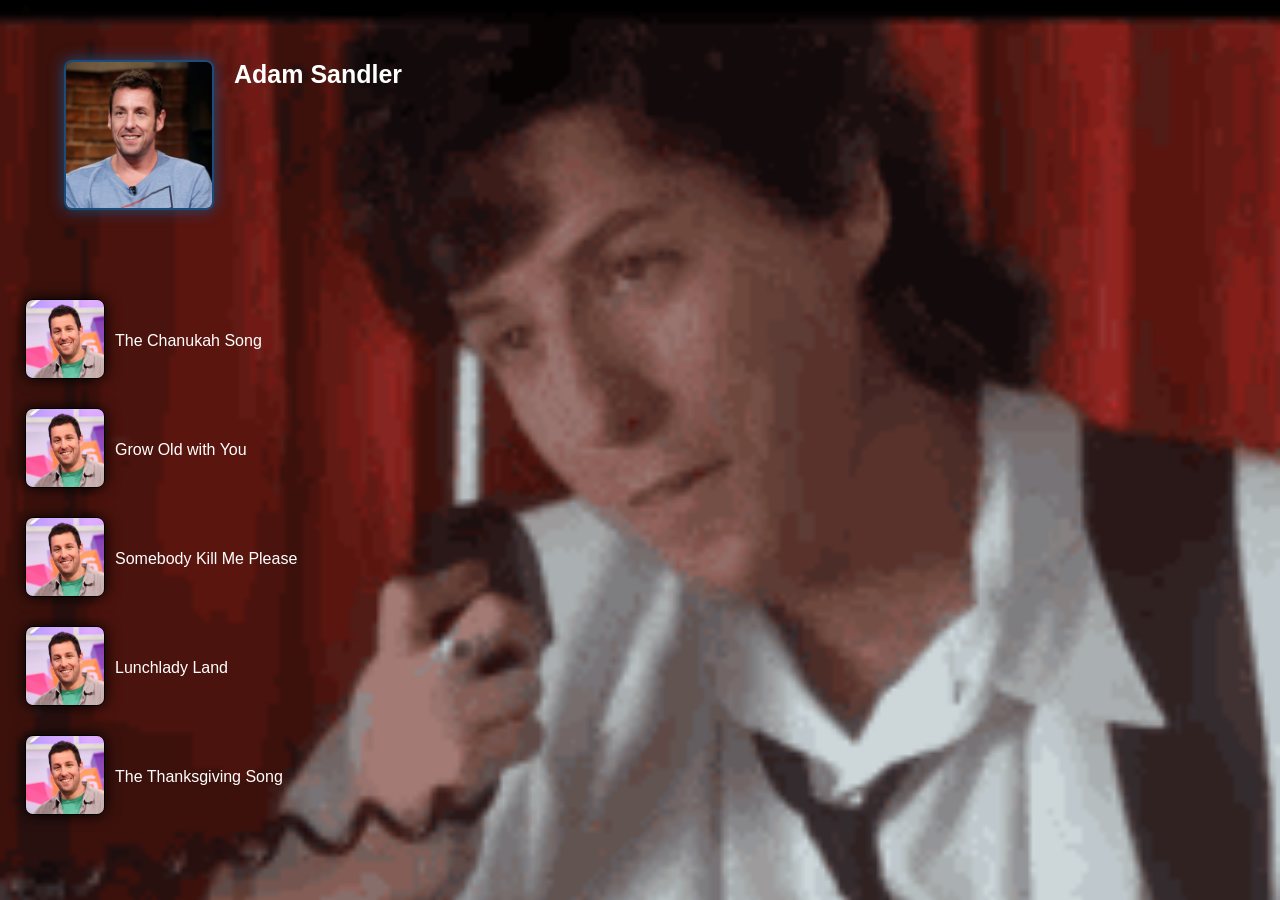
<file: Adamsandler.html>
<!DOCTYPE html>
<html lang="en">
<head>
    <meta charset="UTF-8">
    <meta name="viewport" content="width=device-width, initial-scale=1.0">
    <title>Adam Sandler</title>
    <link rel="stylesheet" href="css/artists.css">
</head>
<body background="images/adamgif.gif" style="background-repeat: no-repeat; background-size: cover;">

    
    <section class="images">
        <div class="cover">
            <img src="images/Adam Sandler.avif" alt="">
        </div>
        <div class="artist">
            <p>Adam Sandler</p>
        </div>
    </section>
    
    <section class="songs">
        <div>
            <img src="images/Adam Sandler img2.webp" alt="" style="width: 80px;">
        </div>
        <div>
            The Chanukah Song
        </div>
    </section>
    <section class="songs">
        <div>
            <img src="images/Adam Sandler img2.webp" alt="" style="width: 80px;">
        </div>
        <div>
            Grow Old with You
        </div>
    </section>
    <section class="songs">
        <div>
            <img src="images/Adam Sandler img2.webp" alt="" style="width: 80px;">
        </div>
        <div>
            Somebody Kill Me Please
        </div>
    </section>
    <section class="songs">
        <div>
            <img src="images/Adam Sandler img2.webp" alt="" style="width: 80px;">
        </div>
        <div>
            Lunchlady Land
        </div>
    </section>
    <section class="songs">
        <div>
            <img src="images/Adam Sandler img2.webp" alt="" style="width: 80px;">
        </div>
        <div>
            The Thanksgiving Song
        </div>
    </section>

</body>
</html>
</file>
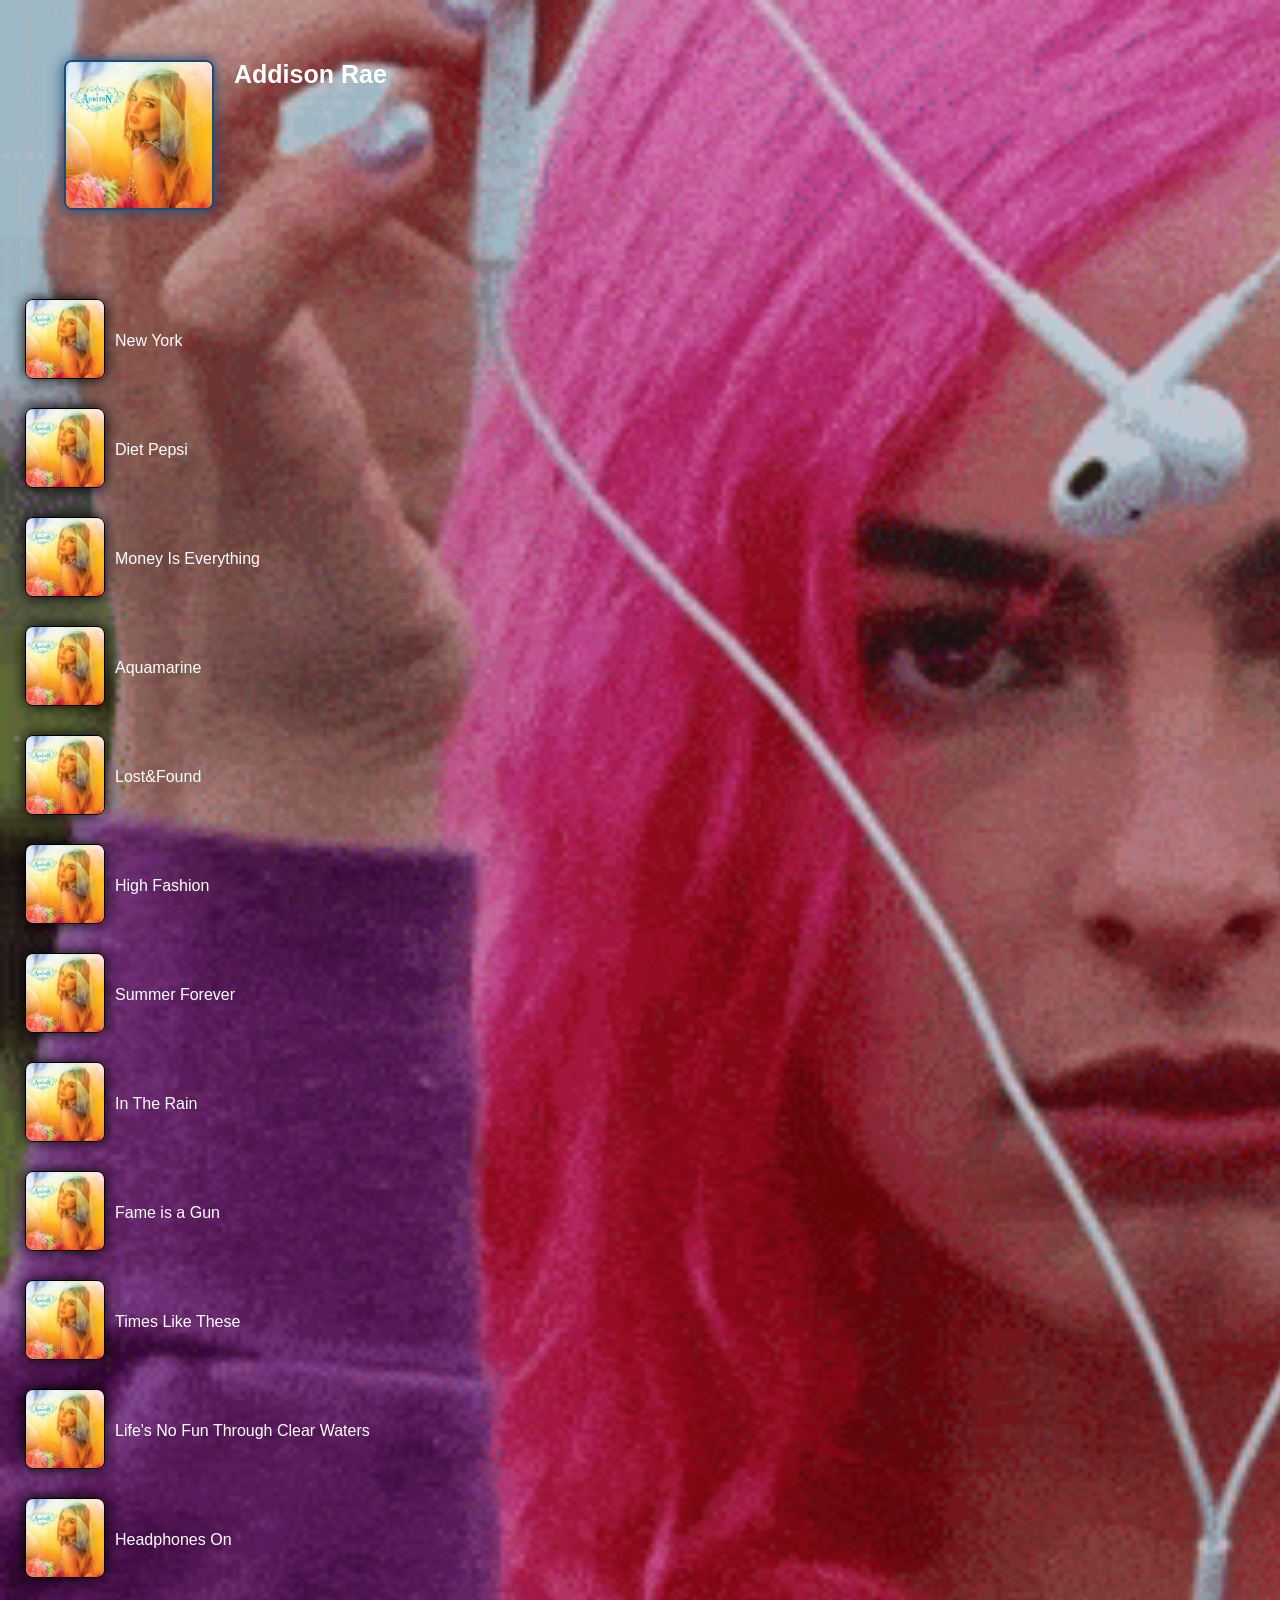
<file: addison.html>
<!DOCTYPE html>
<html lang="en">
<head>
    <meta charset="UTF-8">
    <meta name="viewport" content="width=device-width, initial-scale=1.0">
    <title>Addison Rae</title>
    <link rel="stylesheet" href="css/artists.css">
</head>
<body background="images/Addison Rae.gif">
    
    
    <section class="images">
        <div class="cover">
            <img src="images/Addison Rae album.webp" alt="">
        </div>
        <div class="artist">
            <p>Addison Rae</p>
        </div>
    </section>

    <section class="songs">
        <div>
            <img src="images/Addison Rae album.webp" alt="" style="width: 80px;">
        </div>
        <div>
            New York
        </div>
    </section>

    <section class="songs">
        <div>
            <img src="images/Addison Rae album.webp" alt="" style="width: 80px;">
        </div>
        <div>
            Diet Pepsi
        </div>
    </section>

    <section class="songs">
        <div>
            <img src="images/Addison Rae album.webp" alt="" style="width: 80px;">
        </div>
        <div>
            Money Is Everything
        </div>
    </section>

    <section class="songs">
        <div>
            <img src="images/Addison Rae album.webp" alt="" style="width: 80px;">
        </div>
        <div>
            Aquamarine
        </div>
    </section>

    <section class="songs">
        <div>
            <img src="images/Addison Rae album.webp" alt="" style="width: 80px;">
        </div>
        <div>
            Lost&Found
        </div>
    </section>

    <section class="songs">
        <div>
            <img src="images/Addison Rae album.webp" alt="" style="width: 80px;">
        </div>
        <div>
            High Fashion
        </div>
    </section>

    <section class="songs">
        <div>
            <img src="images/Addison Rae album.webp" alt="" style="width: 80px;">
        </div>
        <div>
            Summer Forever
        </div>
    </section>

    <section class="songs">
        <div>
            <img src="images/Addison Rae album.webp" alt="" style="width: 80px;">
        </div>
        <div>
            In The Rain
        </div>
    </section>

    <section class="songs">
        <div>
            <img src="images/Addison Rae album.webp" alt="" style="width: 80px;">
        </div>
        <div>
            Fame is a Gun
        </div>
    </section>

    <section class="songs">
        <div>
            <img src="images/Addison Rae album.webp" alt="" style="width: 80px;">
        </div>
        <div>
            Times Like These
        </div>
    </section>

    <section class="songs">
        <div>
            <img src="images/Addison Rae album.webp" alt="" style="width: 80px;">
        </div>
        <div>
            Life's No Fun Through Clear Waters
        </div>
    </section>

    <section class="songs">
        <div>
            <img src="images/Addison Rae album.webp" alt="" style="width: 80px;">
        </div>
        <div>
            Headphones On
        </div>
    </section>
</body>
</html>
</file>
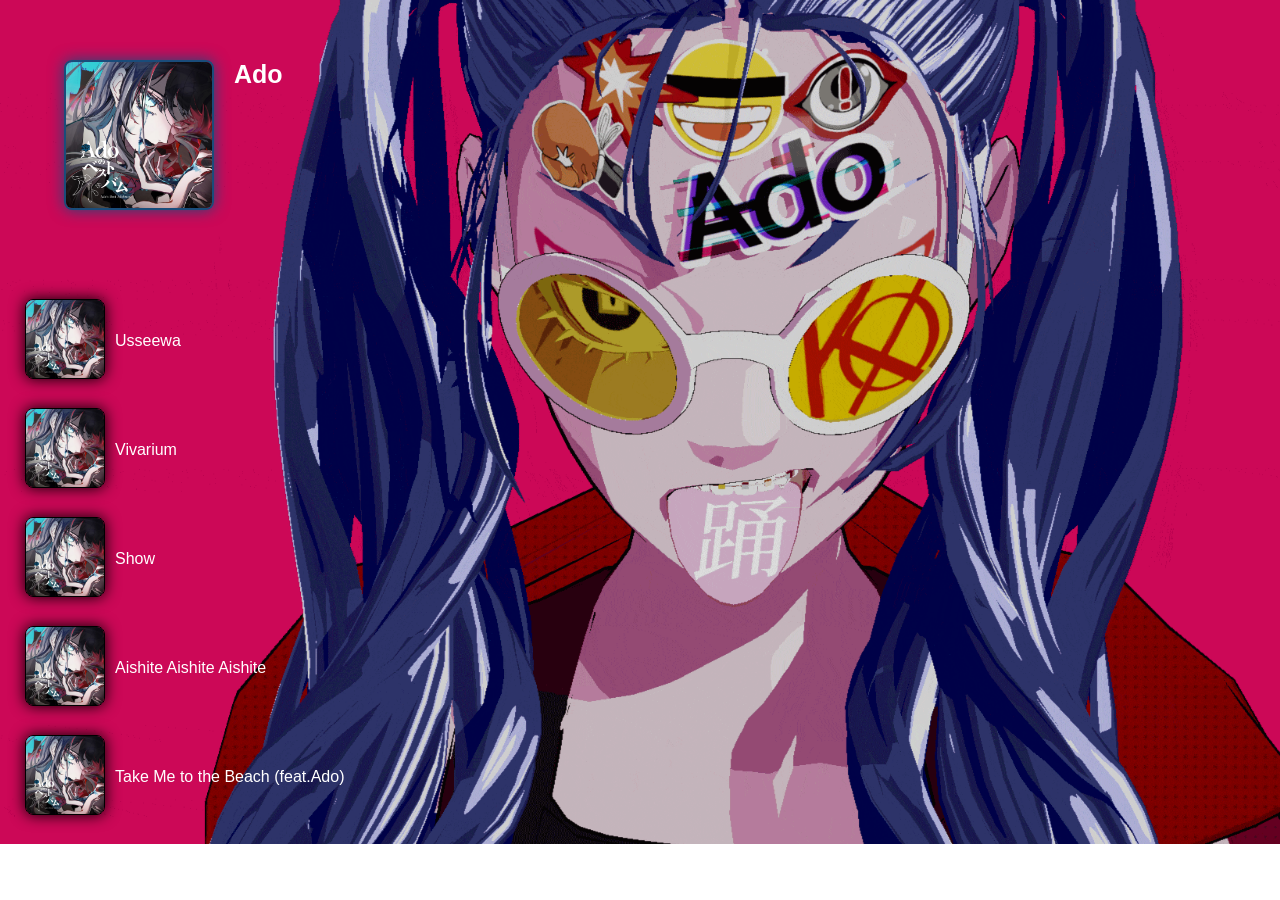
<file: Ado.html>
<!DOCTYPE html>
<html lang="en">
<head>
    <meta charset="UTF-8">
    <meta name="viewport" content="width=device-width, initial-scale=1.0">
    <title>Ado</title>
    <link rel="stylesheet" href="css/artists.css">
</head>
<body background="images/Ado.gif">
    
    <section class="images">
        <div class="cover">
            <img src="images/Ado album.webp" alt="">
        </div>
        <div class="artist">
            <p>Ado</p>
        </div>
    </section>

    <section class="songs">
        <div>
            <img src="images/Ado album.webp" alt="" style="width: 80px;">
        </div>
        <div>
            Usseewa
        </div>
    </section>

        <section class="songs">
        <div>
            <img src="images/Ado album.webp" alt="" style="width: 80px;">
        </div>
        <div>
            Vivarium
        </div>
    </section>

        <section class="songs">
        <div>
            <img src="images/Ado album.webp" alt="" style="width: 80px;">
        </div>
        <div>
            Show
        </div>
    </section>

        <section class="songs">
        <div>
            <img src="images/Ado album.webp" alt="" style="width: 80px;">
        </div>
        <div>
            Aishite Aishite Aishite
        </div>
    </section>

        <section class="songs">
        <div>
            <img src="images/Ado album.webp" alt="" style="width: 80px;">
        </div>
        <div>
            Take Me to the Beach (feat.Ado)
        </div>
    </section>

</body>
</html>
</file>
<file: css/artists.css>
* {
    margin: 0;
    padding: 0;
    box-sizing: border-box;
    color: #ffffff;
    font-family: helvetica;
    text-decoration: none;
    background-repeat: no-repeat;
    background-size: cover;
    cursor: default;
}

.images{
    display: flex;
    justify-content: flex-start;
    gap: 20px;
    padding: 60px 5%;
    text-align: center;
}
.artist{
    font-size: 25px;
    font-family: 'Segoe UI', Tahoma, Geneva, Verdana, sans-serif;
    font-weight: bold;
    text-align: center;
    display: flex;
    justify-content: flex-start;
    gap: 20px;
}
.cover img{
    width: 150px;
    border-radius: 8px;
    border: 2px solid #1a4c7a;
    box-shadow: 0px 0px 15px #1a4c7a;
}
.songs{
    display: flex;
    align-items: center;
    gap: 10px;
    margin: 25px;
}

.songs img{
    border: 1px solid black;
    border-radius: 10%;
    box-shadow: 0px 0px 15px #000000;
}
</file>
